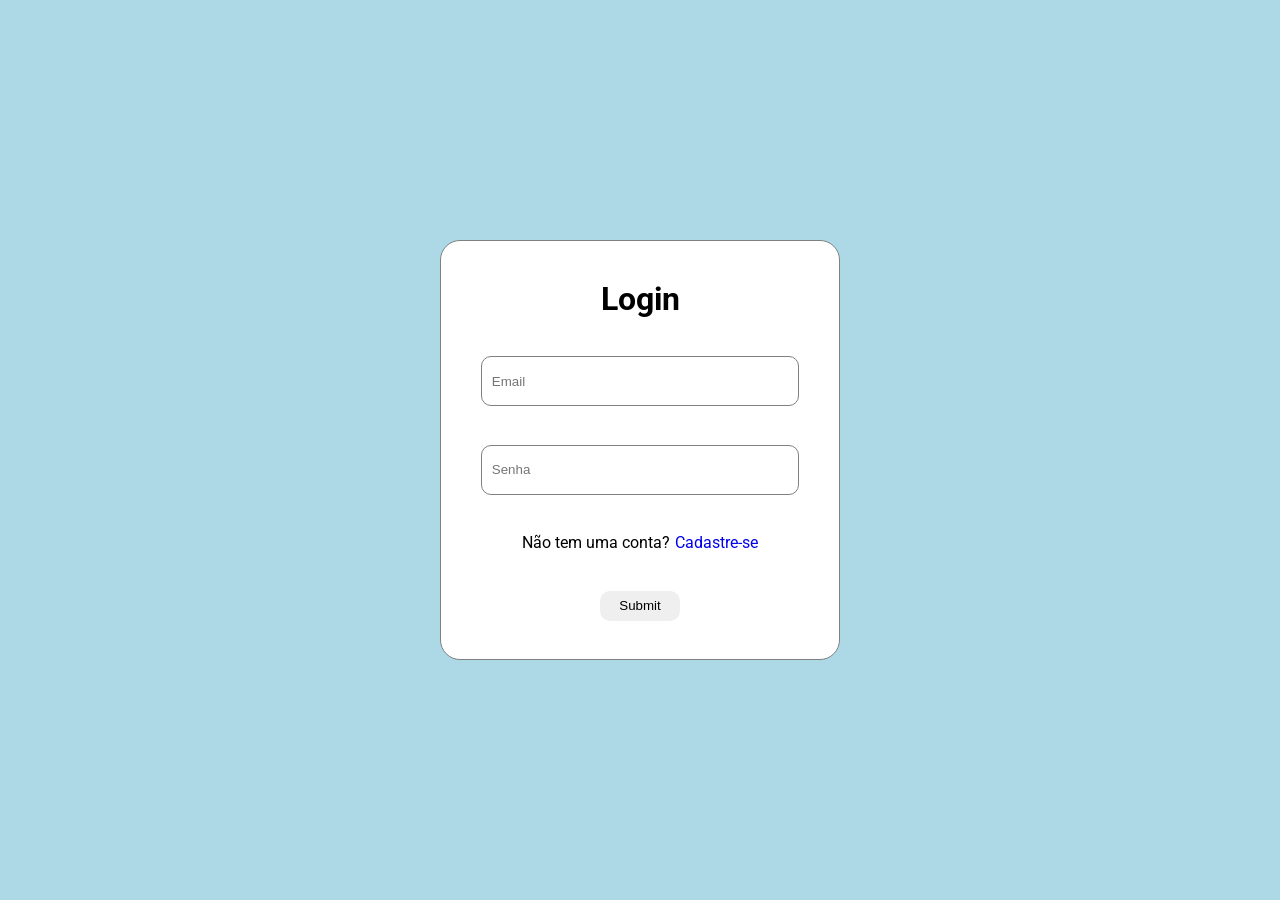
<file: teste/static/index.html>
<!DOCTYPE html>
<html lang="en">
<head>
    <meta charset="UTF-8">
    <meta name="viewport" content="width=device-width, initial-scale=1.0">
    <title>Teste</title>
    <link rel="stylesheet" href="src/style/style.css">
</head>
<body>
    <form action="./pages/logado.html" class="form">
        <h1 class="title">Login</h1>
        <input type="text" id="email" name="email" value="" placeholder="Email" class="input-text">
        <input type="password" id="senha" name="senha" value="" placeholder="Senha" class="input-text">
        <div class="cadastro">
            <p>Não tem uma conta?</p>
            <a href="./pages/cadastro.html" class="link-cadastro">Cadastre-se</a>
        </div>
        <input type="submit" class="form-button">
    </form>
</body>
<script href="src/scripts/script.js"></script>
</html>
</file>
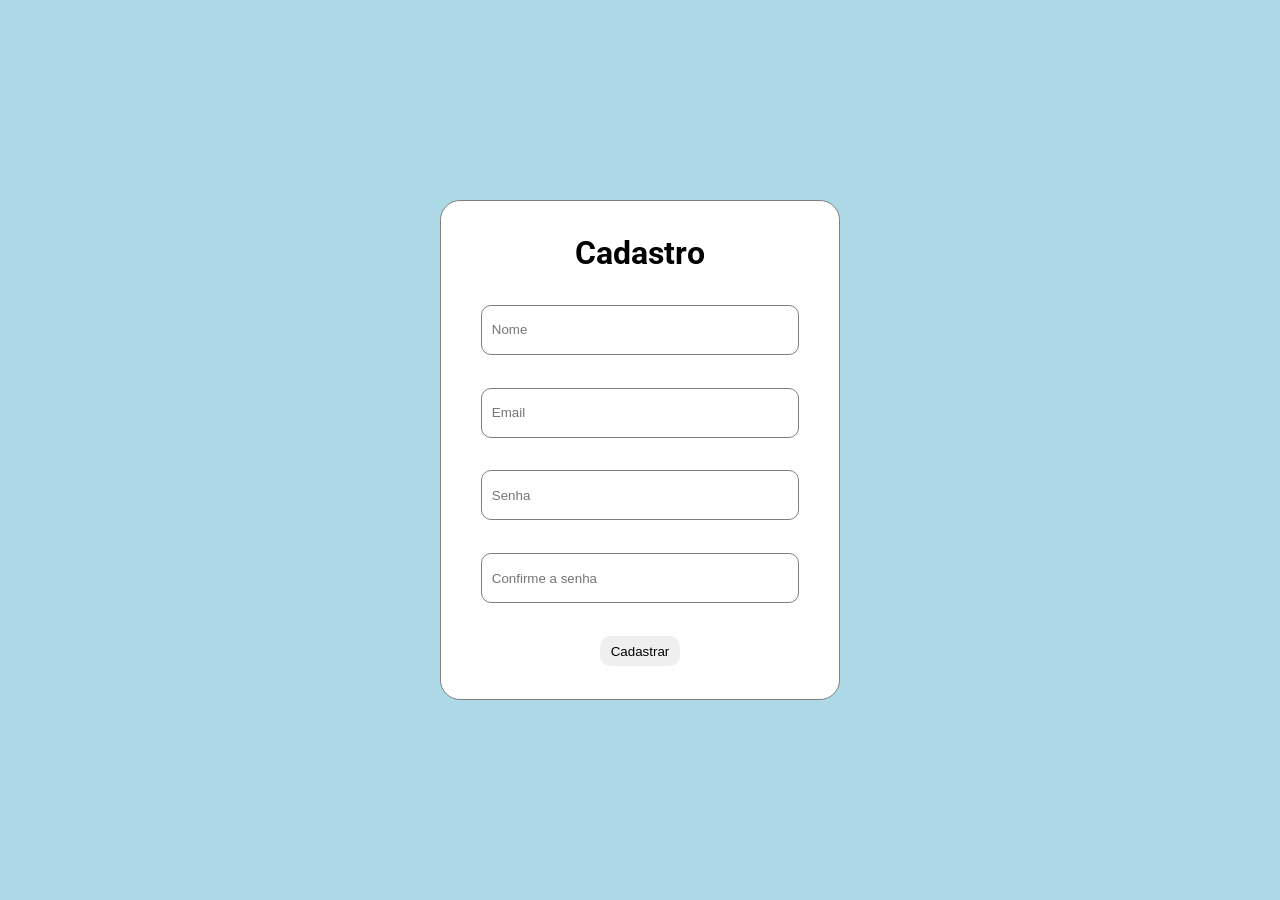
<file: teste/static/pages/cadastro.html>
<!DOCTYPE html>
<html lang="en">
<head>
    <meta charset="UTF-8">
    <meta name="viewport" content="width=device-width, initial-scale=1.0">
    <title>Teste</title>
    <link rel="stylesheet" href="../src/style/cadastro.css">
</head>
<body>
    <form action="./pages/logado.html" class="form">
        <h1 class="title">Cadastro</h1>
        <input type="text" id="nome" name="nome" value="" placeholder="Nome" class="input-text">
        <input type="text" id="email" name="email" value="" placeholder="Email" class="input-text">
        <input type="password" id="senha" name="senha" value="" placeholder="Senha" class="input-text">
        <input type="password" id="confirmar-senha" name="senha" value="" placeholder="Confirme a senha" class="input-text">
        <input type="submit" class="form-button" value="Cadastrar">
    </form>
</body>
<script href="src/scripts/script.js"></script>
</html>
</file>
<file: teste/static/src/style/style.css>
@import url('https://fonts.googleapis.com/css2?family=Roboto:ital,wght@0,100..900;1,100..900&display=swap');

* {
    box-sizing: border-box;
    margin: 0;
    padding: 0;
}


body {
    background-color: lightblue;
    display: flex;
    justify-content: center;
    align-items: center;
    height: 100vh;
    font-family: "Roboto", sans-serif;
}

.form {
    background-color: white;
    height: 420px;
    width: 400px;
    border-radius: 20px;
    display: flex;
    flex-direction: column;
    justify-content: space-evenly;
    align-items: center;
    border: 1px solid gray;
}

.form .input-text {
    width: 80%;
    height: 50px;
    border-radius: 10px;
    border: 1px solid gray;
    outline: none;
}

.form .input-text::placeholder {
    padding-left: 10px;
}

.form .form-button {
    width: 20%;
    height: 30px;
    border-radius: 10px;
    border: 1px transparent;
}

.form .form-button:hover {
    transition: ease-in-out 0.3s;
    border: 1px solid gray;
    cursor: pointer;
}

.form .cadastro {
    display: flex;
    gap: 5px;
}

.form .cadastro .link-cadastro {
    text-decoration: none;
}

.form .cadastro .link-cadastro:hover {
    text-decoration: underline;
}
</file>
<file: teste/static/src/style/cadastro.css>
@import url('https://fonts.googleapis.com/css2?family=Roboto:ital,wght@0,100..900;1,100..900&display=swap');

* {
    box-sizing: border-box;
    margin: 0;
    padding: 0;
}


body {
    background-color: lightblue;
    display: flex;
    justify-content: center;
    align-items: center;
    height: 100vh;
    font-family: "Roboto", sans-serif;
}

.form {
    background-color: white;
    height: 500px;
    width: 400px;
    border-radius: 20px;
    display: flex;
    flex-direction: column;
    justify-content: space-evenly;
    align-items: center;
    border: 1px solid gray;
}

.form .input-text {
    width: 80%;
    height: 50px;
    border-radius: 10px;
    border: 1px solid gray;
    outline: none;
}

.form .input-text::placeholder {
    padding-left: 10px;
}

.form .form-button {
    width: 20%;
    height: 30px;
    border-radius: 10px;
    border: 1px transparent;
}

.form .form-button:hover {
    transition: ease-in-out 0.3s;
    border: 1px solid gray;
    cursor: pointer;
}
</file>
